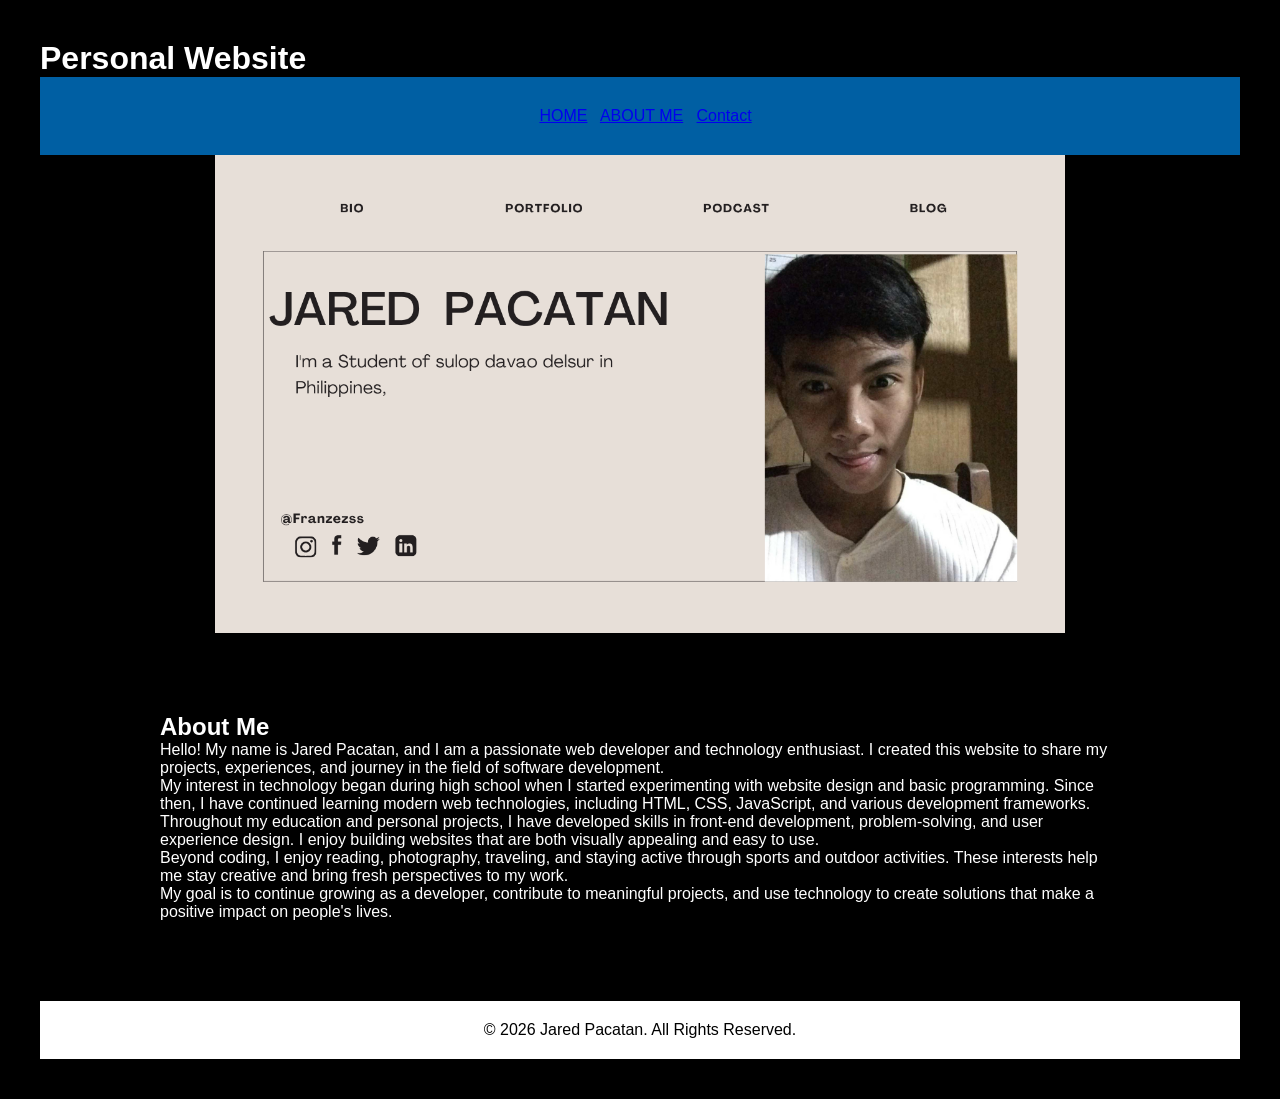
<file: index.html>
<html>
<head>
    <title>my personal website</title>
    <link rel="stylesheet" src="style.css">
</head>
<body>
    


 <div  style="padding: 40px;"><h1>Personal Website</h1>
 

 <NAV> <div  style="padding: 20px; margin-left: 20;"> 
        <a href="index.html">HOME</a>&nbsp&nbsp
        <a href="HOME1.HTML">ABOUT ME</a>&nbsp&nbsp
        <a href="contack.html">Contact</a>&nbsp&nbsp
    </NAV>
   


   <div  style="text-align: center;"><img src="\http\pic/4.png" width="850" >
   
    </div>
   
    <section class="background-section">
        <h1>About Me</h1>

        <p>
            Hello! My name is Jared Pacatan, and I am a passionate web developer
            and technology enthusiast. I created this website to share my
            projects, experiences, and journey in the field of software
            development.
        </p>

        <p>
            My interest in technology began during high school when I started
            experimenting with website design and basic programming. Since then,
            I have continued learning modern web technologies, including HTML,
            CSS, JavaScript, and various development frameworks.
        </p>

        <p>
            Throughout my education and personal projects, I have developed
            skills in front-end development, problem-solving, and user
            experience design. I enjoy building websites that are both visually
            appealing and easy to use.
        </p>

        <p>
            Beyond coding, I enjoy reading, photography, traveling, and staying
            active through sports and outdoor activities. These interests help
            me stay creative and bring fresh perspectives to my work.
        </p>

        <p>
            My goal is to continue growing as a developer, contribute to
            meaningful projects, and use technology to create solutions that
            make a positive impact on people's lives.
        </p>
    </section>

</body>
</html>

<!DOCTYPE html>
<html lang="en">
<head>
<meta charset="UTF-8">
<meta name="viewport" content="width=device-width, initial-scale=1.0">
<title>Personal Website</title>




<style>
*{
    margin:0;
    padding:0;
    box-sizing:border-box;
    font-family:Arial,sans-serif;
}

body{
    background: black;
    color: white;
}

header{
    height:100vh;
    display:flex;
    justify-content:center;
    align-items:center;
    text-align:center;
    background:
    linear-gradient(rgba(15,23,42,.8),
    rgba(15,23,42,.8)),
    url('https://images.unsplash.com/photo-1516321318423-f06f85e504b3?w=1200');
    background-size:cover;
}

.hero h1{
    font-size:4rem;
    margin-bottom:10px;
}

.hero span{
    color:#38bdf8;
}

.hero p{
    color:#cbd5e1;
    margin:20px 0;
}

.btn{
    display:inline-block;
    padding:12px 25px;
    background:#38bdf8;
    color:white;
    text-decoration:none;
    border-radius:30px;
}

section{
    padding:80px 10%;
}

.section-title{
    text-align:center;
    margin-bottom:40px;
    font-size:2.2rem;
}

.about-card{
    background: rgba(255,255,255,.08);
    backdrop-filter:blur(10px);
    padding:30px;
    border-radius:20px;
    max-width:800px;
    margin:auto;
}

.services{
    display:grid;
    grid-template-columns:repeat(auto-fit,minmax(250px,1fr));
    gap:20px;
}

.service{
    background:rgba(255,255,255,.08);
    padding:25px;
    border-radius:15px;
}

.service h3{
    margin-bottom:10px;
    color:#38bdf8;
}

.stats{
    display:flex;
    justify-content:center;
    gap:40px;
    flex-wrap:wrap;
}

.stat{
    text-align:center;
}

.stat h2{
    color:#38bdf8;
    font-size:3rem;
}

.contact{
    text-align:center;
}

footer{
    text-align:center;
    padding:20px;
    background: white;
    color: black;
}


</head>
<body>

   
</style> <style> header { background color: white; text-align: center; padding: 30px 20px; } nav { background: #005fa3; text-align: center; padding: 10px; } } section { max-width: 900px; margin: 20px auto; padding: 20px; background: white; border-radius: 8px; } h2 { color: white; } </style>
    
   


<footer>
         <p>© 2026 Jared Pacatan. All Rights Reserved.</p>                   
</footer>


</head>
</html>
</file>
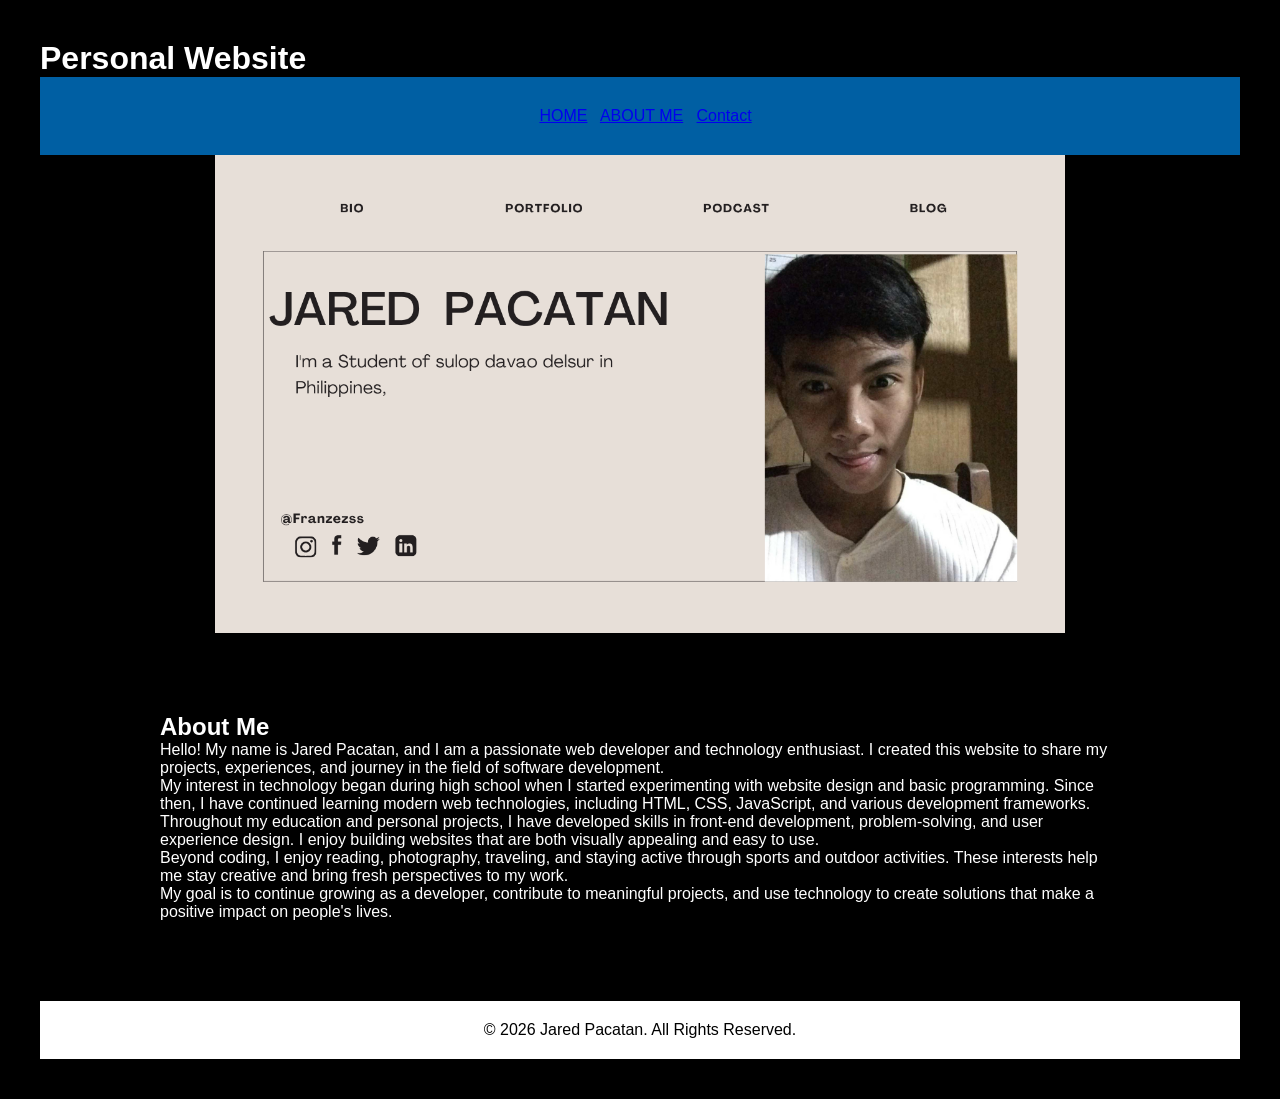
<file: http/New folder/index.html>
<html>
<head>
    <title>my personal website</title>
    <link rel="stylesheet" src="style.css">
</head>
<body>
    


 <div  style="padding: 40px;"><h1>Personal Website</h1>
 

 <NAV> <div  style="padding: 20px; margin-left: 20;"> 
        <a href="index.html">HOME</a>&nbsp&nbsp
        <a href="HOME1.HTML">ABOUT ME</a>&nbsp&nbsp
        <a href="contack.html">Contact</a>&nbsp&nbsp
    </NAV>
   


   <div  style="text-align: center;"><img src="/http\pic/4.png" width="850" >
   
    </div>
   
    <section class="background-section">
        <h1>About Me</h1>

        <p>
            Hello! My name is Jared Pacatan, and I am a passionate web developer
            and technology enthusiast. I created this website to share my
            projects, experiences, and journey in the field of software
            development.
        </p>

        <p>
            My interest in technology began during high school when I started
            experimenting with website design and basic programming. Since then,
            I have continued learning modern web technologies, including HTML,
            CSS, JavaScript, and various development frameworks.
        </p>

        <p>
            Throughout my education and personal projects, I have developed
            skills in front-end development, problem-solving, and user
            experience design. I enjoy building websites that are both visually
            appealing and easy to use.
        </p>

        <p>
            Beyond coding, I enjoy reading, photography, traveling, and staying
            active through sports and outdoor activities. These interests help
            me stay creative and bring fresh perspectives to my work.
        </p>

        <p>
            My goal is to continue growing as a developer, contribute to
            meaningful projects, and use technology to create solutions that
            make a positive impact on people's lives.
        </p>
    </section>

</body>
</html>

<!DOCTYPE html>
<html lang="en">
<head>
<meta charset="UTF-8">
<meta name="viewport" content="width=device-width, initial-scale=1.0">
<title>Personal Website</title>




<style>
*{
    margin:0;
    padding:0;
    box-sizing:border-box;
    font-family:Arial,sans-serif;
}

body{
    background: black;
    color: white;
}

header{
    height:100vh;
    display:flex;
    justify-content:center;
    align-items:center;
    text-align:center;
    background:
    linear-gradient(rgba(15,23,42,.8),
    rgba(15,23,42,.8)),
    url('https://images.unsplash.com/photo-1516321318423-f06f85e504b3?w=1200');
    background-size:cover;
}

.hero h1{
    font-size:4rem;
    margin-bottom:10px;
}

.hero span{
    color:#38bdf8;
}

.hero p{
    color:#cbd5e1;
    margin:20px 0;
}

.btn{
    display:inline-block;
    padding:12px 25px;
    background:#38bdf8;
    color:white;
    text-decoration:none;
    border-radius:30px;
}

section{
    padding:80px 10%;
}

.section-title{
    text-align:center;
    margin-bottom:40px;
    font-size:2.2rem;
}

.about-card{
    background: rgba(255,255,255,.08);
    backdrop-filter:blur(10px);
    padding:30px;
    border-radius:20px;
    max-width:800px;
    margin:auto;
}

.services{
    display:grid;
    grid-template-columns:repeat(auto-fit,minmax(250px,1fr));
    gap:20px;
}

.service{
    background:rgba(255,255,255,.08);
    padding:25px;
    border-radius:15px;
}

.service h3{
    margin-bottom:10px;
    color:#38bdf8;
}

.stats{
    display:flex;
    justify-content:center;
    gap:40px;
    flex-wrap:wrap;
}

.stat{
    text-align:center;
}

.stat h2{
    color:#38bdf8;
    font-size:3rem;
}

.contact{
    text-align:center;
}

footer{
    text-align:center;
    padding:20px;
    background: white;
    color: black;
}


</head>
<body>

   
</style> <style> header { background color: white; text-align: center; padding: 30px 20px; } nav { background: #005fa3; text-align: center; padding: 10px; } } section { max-width: 900px; margin: 20px auto; padding: 20px; background: white; border-radius: 8px; } h2 { color: white; } </style>
    
   


<footer>
         <p>© 2026 Jared Pacatan. All Rights Reserved.</p>                   
</footer>


</head>
</html>
</file>
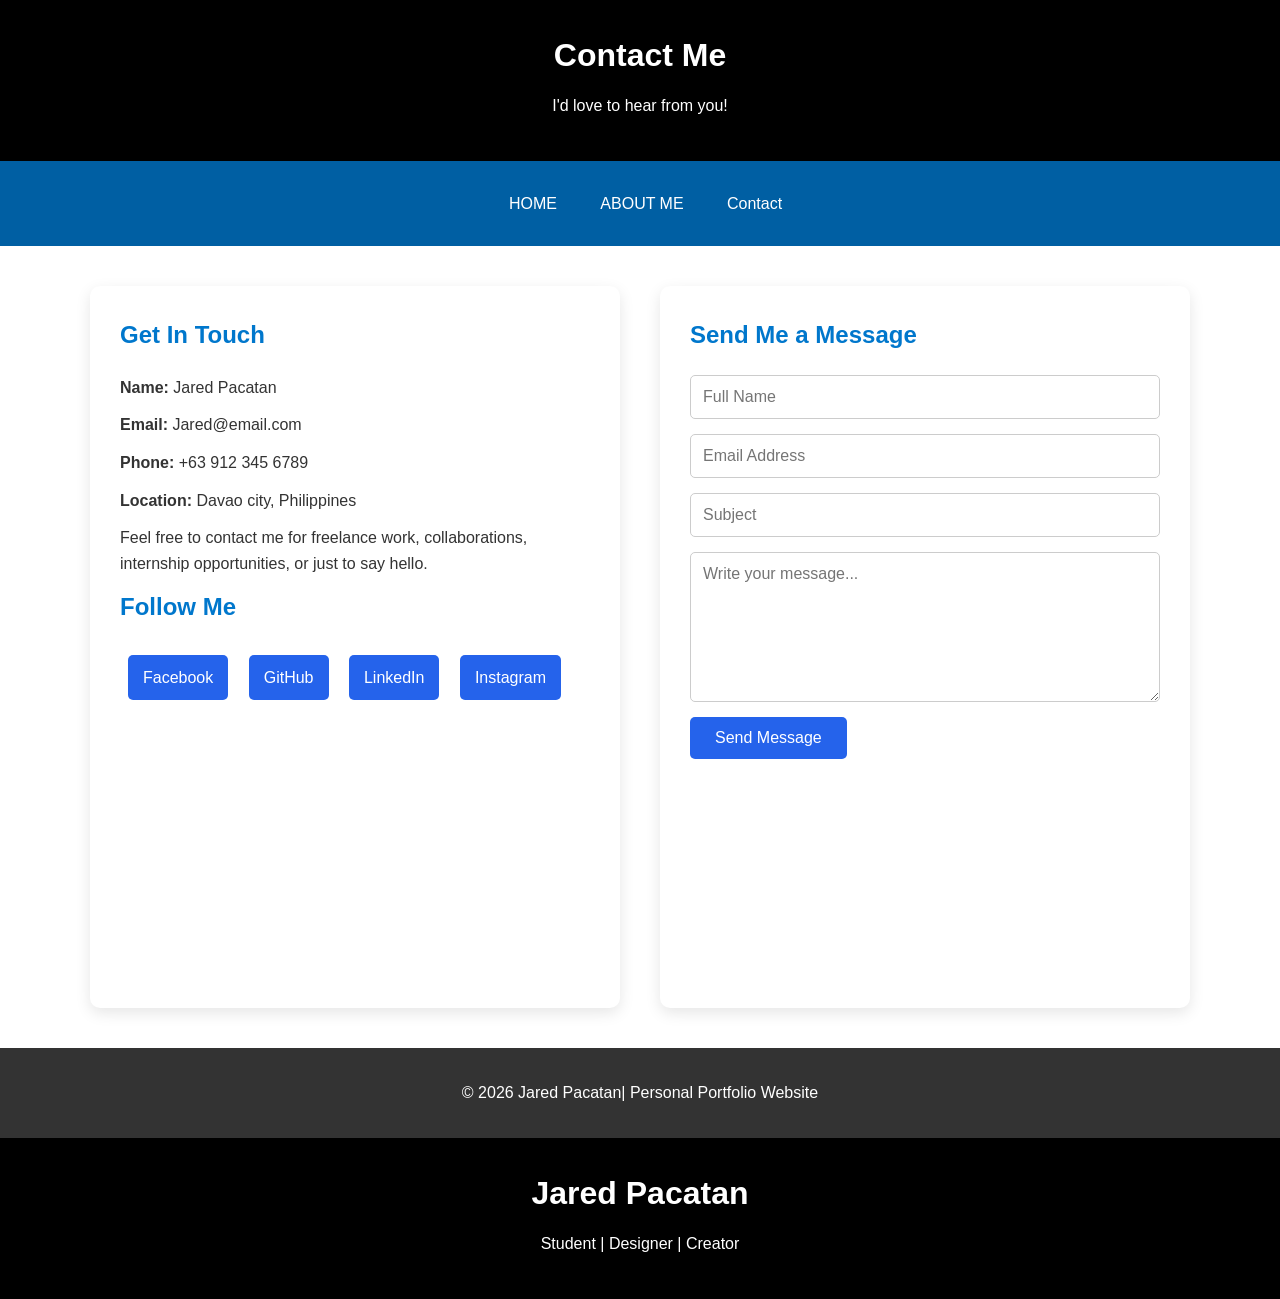
<file: contack.html>
<html>
<head>
     <title>contack.HTML</title>
</head>
<body>




<!DOCTYPE html>
<html lang="en">
<head>
    <meta charset="UTF-8">
    <meta name="viewport" content="width=device-width, initial-scale=1.0">
    <title>Contact Me</title>

    <style>
        *{
            margin:0;
            padding:0;
            box-sizing:border-box;
            font-family:Arial, Helvetica, sans-serif;
        }

        body{
            background:#f5f7fa;
            color: #333;
        }

        header{
            background:black;
            color:white;
            text-align:center;
            padding:30px;
        }

        .container{
            width:90%;
            max-width:1100px;
            margin:40px auto;
            display:grid;
            grid-template-columns:1fr 1fr;
            gap:40px;
        }

        .contact-info,
        .contact-form{
            background:white;
            padding:30px;
            border-radius:10px;
            box-shadow:0 5px 15px rgba(0,0,0,0.1);
        }

        h2{
            margin-bottom:20px;
            color:#1e3a8a;
        }

        p{
            margin:12px 0;
            line-height:1.6;
        }

        .social a{
            display:inline-block;
            margin:8px;
            text-decoration:none;
            color:white;
            background:#2563eb;
            padding:10px 15px;
            border-radius:5px;
            transition:.3s;
        }

        .social a:hover{
            background:#1d4ed8;
        }

        form input,
        form textarea{
            width:100%;
            padding:12px;
            margin-bottom:15px;
            border:1px solid #ccc;
            border-radius:5px;
            font-size:16px;
        }

        textarea{
            height:150px;
            resize:vertical;
        }

        button{
            background:#2563eb;
            color:white;
            border:none;
            padding:12px 25px;
            cursor:pointer;
            border-radius:5px;
            font-size:16px;
        }

        button:hover{
            background:#1d4ed8;
        }

        iframe{
            width:100%;
            height:250px;
            border:none;
            border-radius:10px;
            margin-top:20px;
        }

        footer{
            text-align:center;
            padding:20px;
            background:#1e3a8a;
            color:white;
            margin-top:40px;
        }

        @media(max-width:768px){
            .container{
                grid-template-columns:1fr;
            }
        }

    </style>

  
</head>
<body>

    


</head>
<body>

<header>
    <h1>Contact Me</h1>
    <p>I'd love to hear from you!</p>
</header>
 <NAV> <div  style="padding: 20px; margin-left: 20;"> 
        <a href="index.html">HOME</a>&nbsp&nbsp
        <a href="HOME1.HTML">ABOUT ME</a>&nbsp&nbsp
        <a href="contack.html">Contact</a>&nbsp&nbsp
    </NAV>
   </div>

 <style>
        body {
            font-family: Arial, sans-serif;
            margin: 0;
            line-height: 1.6;
            background:  white;
            color: #333;

        header { 
            background: black;
            color: white;
            text-align: center;
            padding: 30px 20px;
        }

        nav {
            background: #005fa3;
            text-align: center;
            padding: 10px;
        }

        nav a {
            color: white;
            text-decoration: none;
            margin: 0 15px;
        }

        section {
            max-width: 900px;
            margin: 20px auto;
            padding: 20px;
            background: white;
            border-radius: 8px;
        }

        h2 {
            color: #0077cc;
        }

        footer {
            text-align: center;
            padding: 20px;
            background: #333;
            color: white;
        }

        .btn {
            display: inline-block;
            background: white;
            color: white;
            padding: 10px 20px;
            text-decoration: none;
            border-radius: 5px;
        }

        .btn:hover {
            background: #005fa3;
        }
    </style>
<div class="container">

    <!-- Contact Information -->
    <div class="contact-info">

        <h2>Get In Touch</h2>

        <p><strong>Name:</strong> Jared Pacatan</p>

        <p><strong>Email:</strong> Jared@email.com</p>

        <p><strong>Phone:</strong> +63 912 345 6789</p>

        <p><strong>Location:</strong> Davao city, Philippines</p>

        <p>
            Feel free to contact me for freelance work,
            collaborations, internship opportunities,
            or just to say hello.
        </p>

        <h2>Follow Me</h2>

        <div class="social">
            <a href="https://www.facebook.com/">Facebook</a>
            <a href="https://www.GitHub.com">GitHub</a>
            <a href="https://www.LinkedIn.com">LinkedIn</a>
            <a href="https://www.Instagram.com">Instagram</a>
        </div>

        <!-- Replace with your own Google Maps embed -->
        <iframe
        src="https://maps.google.com/maps?q=davao%20City&t=&z=13&ie=UTF8&iwloc=&output=embed">
        </iframe>

    </div>

    <!-- Contact Form -->
    <div class="contact-form">

        <h2>Send Me a Message</h2>

        <form>

            <input type="text" placeholder="Full Name" required>

            <input type="email" placeholder="Email Address" required>

            <input type="text" placeholder="Subject">

            <textarea placeholder="Write your message..." required></textarea>

            <button type="submit">Send Message</button>

        </form>

    </div>

</div>

<footer>
    <p>© 2026 Jared Pacatan| Personal Portfolio Website</p>
</footer>

</body>
</html>
</head>
<body>

    <header>
        <h1>Jared Pacatan</h1>
        <p>Student | Designer | Creator</p>
    </header>

   

</body>
</html>
</file>
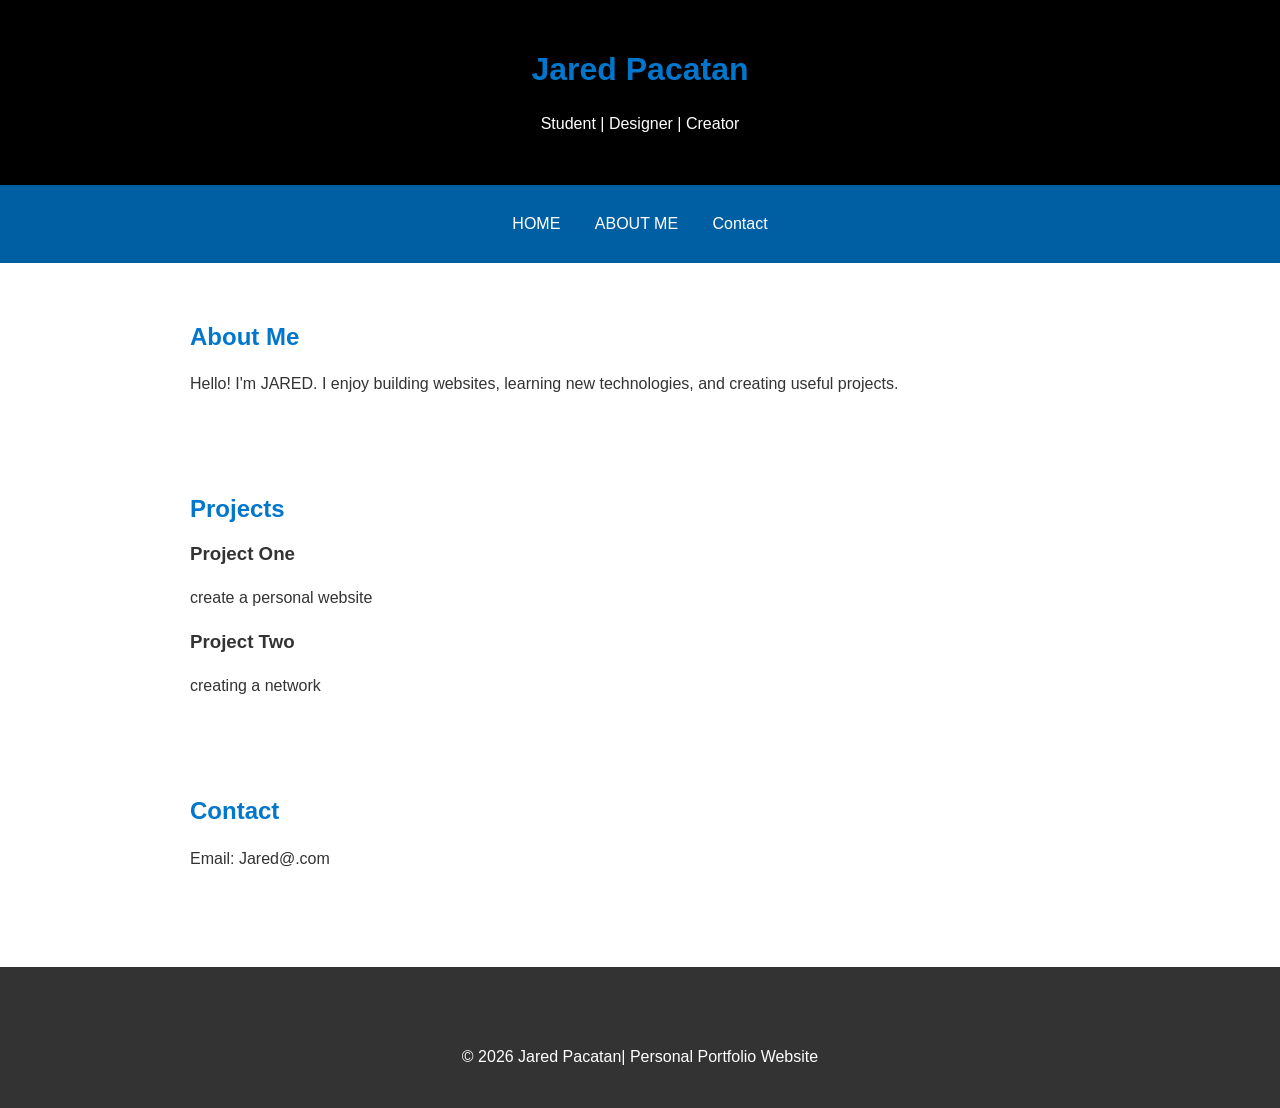
<file: home1.html>
<!DOCTYPE html>
<html lang="en">
<head>
    <meta charset="UTF-8">

    <meta name="viewport" content="width=device-width, initial-scale=1.0">

    <title>My Personal Website</title>

    <style>

        body {
            font-family: Arial, sans-serif;
            margin: 0;
            background-color: white;
            color: #333;
        }

        .background-section {
            max-width: 900px;
            margin: 50px auto;
            padding: 40px;
            background: white;
            border-radius: 10px;
            box-shadow: 0 4px 10px rgba(0,0,0,0.1);
        }

        h1 {
            color: #0077cc;
        }

        p {
            line-height: 1.8;
        }
    </style>
</head>
<body>

 <style>
      
        header { 
            background: black;
            color: white;
            text-align: center;
            padding: 30px 20px;
        }

        nav {
            background: #005fa3;
            text-align: center;
            padding: 10px;
        }

        nav a {
            color: white;
            text-decoration: none;
            margin: 0 15px;
        }

        section {
            max-width: 900px;
            margin: 20px auto;
            padding: 20px;
            background: white;
            border-radius: 8px;
        }

        h2 {
            color: #0077cc;
        }

        footer {
            text-align: center;
            padding: 20px;
            background: #333;
            color: white;
        }

        .btn {
            display: inline-block;
            background: white;
            color: white;
            padding: 10px 20px;
            text-decoration: none;
            border-radius: 5px;
        }

        .btn:hover {
            background: #005fa3;
        }
    </style>
    <header>
        <h1>Jared Pacatan</h1>
        <p>Student | Designer | Creator</p>
    </header>

    <NAV> <div  style="padding: 20px;">
        <a href="index.html">HOME</a>
        <a href="HOME1.HTML">ABOUT ME</a>
        <a href="contack.html">Contact</a>
    </NAV>

    <section id="about">
        <h2>About Me</h2>
        <p>
            Hello! I'm JARED. I enjoy building websites,
            learning new technologies, and creating useful projects.
        </p>
    </section>

    <section id="projects">
        <h2>Projects</h2>

        <h3>Project One</h3>
        <p>create a personal website</p>

        <h3>Project Two</h3>
        <p>creating a network</p>
    </section>

    <section id="contact">
        <h2>Contact</h2>
     <p>Email: Jared@.com</p>
      <a href="mailto:yourname@example.com" class="btn">Email Me</a>
    </section>

    <footer>
      
    </footer>

</body>
</html>

<footer>
    <p>© 2026 Jared Pacatan| Personal Portfolio Website</p>
</footer>
</file>
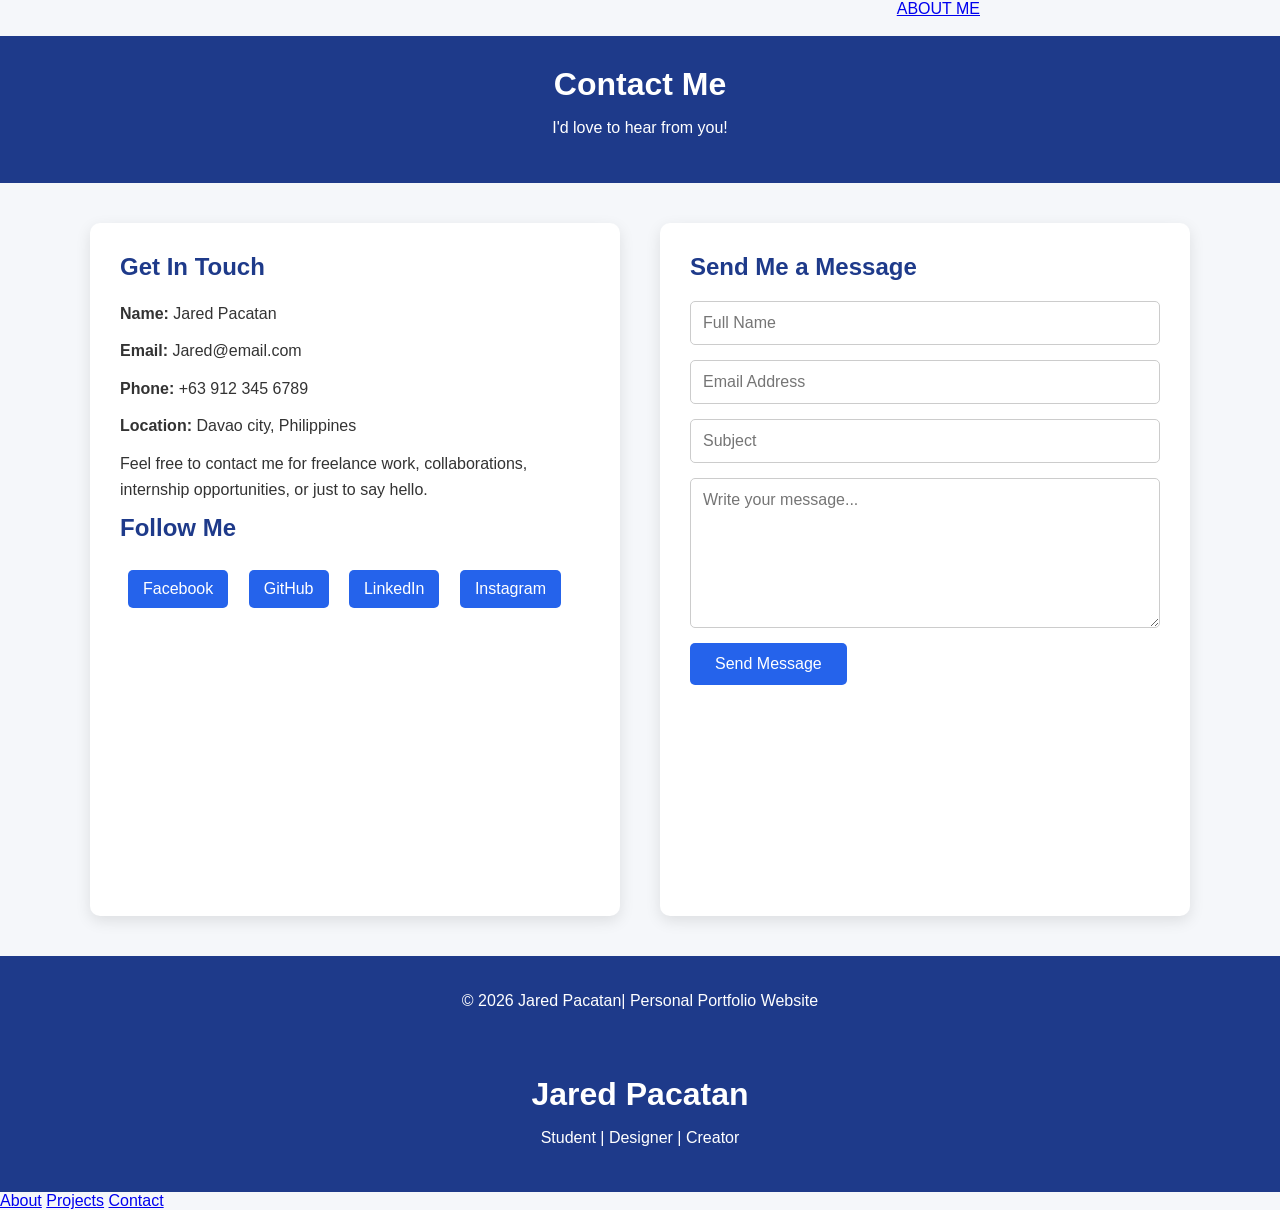
<file: New folder/contack.html>
<html>
<head>
     <title>contack.HTML</title>
</head>
<body>
<div  style="text-align:RIGHT; margin-right: 300px;"> <a href="home1.html"> ABOUT ME</a><br><bR>

   </div>

<!DOCTYPE html>
<html lang="en">
<head>
    <meta charset="UTF-8">
    <meta name="viewport" content="width=device-width, initial-scale=1.0">
    <title>Contact Me</title>

    <style>
        *{
            margin:0;
            padding:0;
            box-sizing:border-box;
            font-family:Arial, Helvetica, sans-serif;
        }

        body{
            background:#f5f7fa;
            color:#333;
        }

        header{
            background:#1e3a8a;
            color:white;
            text-align:center;
            padding:30px;
        }

        .container{
            width:90%;
            max-width:1100px;
            margin:40px auto;
            display:grid;
            grid-template-columns:1fr 1fr;
            gap:40px;
        }

        .contact-info,
        .contact-form{
            background:white;
            padding:30px;
            border-radius:10px;
            box-shadow:0 5px 15px rgba(0,0,0,0.1);
        }

        h2{
            margin-bottom:20px;
            color:#1e3a8a;
        }

        p{
            margin:12px 0;
            line-height:1.6;
        }

        .social a{
            display:inline-block;
            margin:8px;
            text-decoration:none;
            color:white;
            background:#2563eb;
            padding:10px 15px;
            border-radius:5px;
            transition:.3s;
        }

        .social a:hover{
            background:#1d4ed8;
        }

        form input,
        form textarea{
            width:100%;
            padding:12px;
            margin-bottom:15px;
            border:1px solid #ccc;
            border-radius:5px;
            font-size:16px;
        }

        textarea{
            height:150px;
            resize:vertical;
        }

        button{
            background:#2563eb;
            color:white;
            border:none;
            padding:12px 25px;
            cursor:pointer;
            border-radius:5px;
            font-size:16px;
        }

        button:hover{
            background:#1d4ed8;
        }

        iframe{
            width:100%;
            height:250px;
            border:none;
            border-radius:10px;
            margin-top:20px;
        }

        footer{
            text-align:center;
            padding:20px;
            background:#1e3a8a;
            color:white;
            margin-top:40px;
        }

        @media(max-width:768px){
            .container{
                grid-template-columns:1fr;
            }
        }

    </style>

</head>
<body>

<header>
    <h1>Contact Me</h1>
    <p>I'd love to hear from you!</p>
</header>

<div class="container">

    <!-- Contact Information -->
    <div class="contact-info">

        <h2>Get In Touch</h2>

        <p><strong>Name:</strong> Jared Pacatan</p>

        <p><strong>Email:</strong> Jared@email.com</p>

        <p><strong>Phone:</strong> +63 912 345 6789</p>

        <p><strong>Location:</strong> Davao city, Philippines</p>

        <p>
            Feel free to contact me for freelance work,
            collaborations, internship opportunities,
            or just to say hello.
        </p>

        <h2>Follow Me</h2>

        <div class="social">
            <a href="https://www.facebook.com/">Facebook</a>
            <a href="https://www.GitHub.com">GitHub</a>
            <a href="https://www.LinkedIn.com">LinkedIn</a>
            <a href="https://www.Instagram.com">Instagram</a>
        </div>

        <!-- Replace with your own Google Maps embed -->
        <iframe
        src="https://maps.google.com/maps?q=sulop%20City&t=&z=13&ie=UTF8&iwloc=&output=embed">
        </iframe>

    </div>

    <!-- Contact Form -->
    <div class="contact-form">

        <h2>Send Me a Message</h2>

        <form>

            <input type="text" placeholder="Full Name" required>

            <input type="email" placeholder="Email Address" required>

            <input type="text" placeholder="Subject">

            <textarea placeholder="Write your message..." required></textarea>

            <button type="submit">Send Message</button>

        </form>

    </div>

</div>

<footer>
    <p>© 2026 Jared Pacatan| Personal Portfolio Website</p>
</footer>

</body>
</html>
</head>
<body>

    <header>
        <h1>Jared Pacatan</h1>
        <p>Student | Designer | Creator</p>
    </header>

    <nav>
        <a href="#about">About</a>
        <a href="#projects">Projects</a>
        <a href="#contack.html">Contact</a>
    </nav>


</body>
</html>
</file>
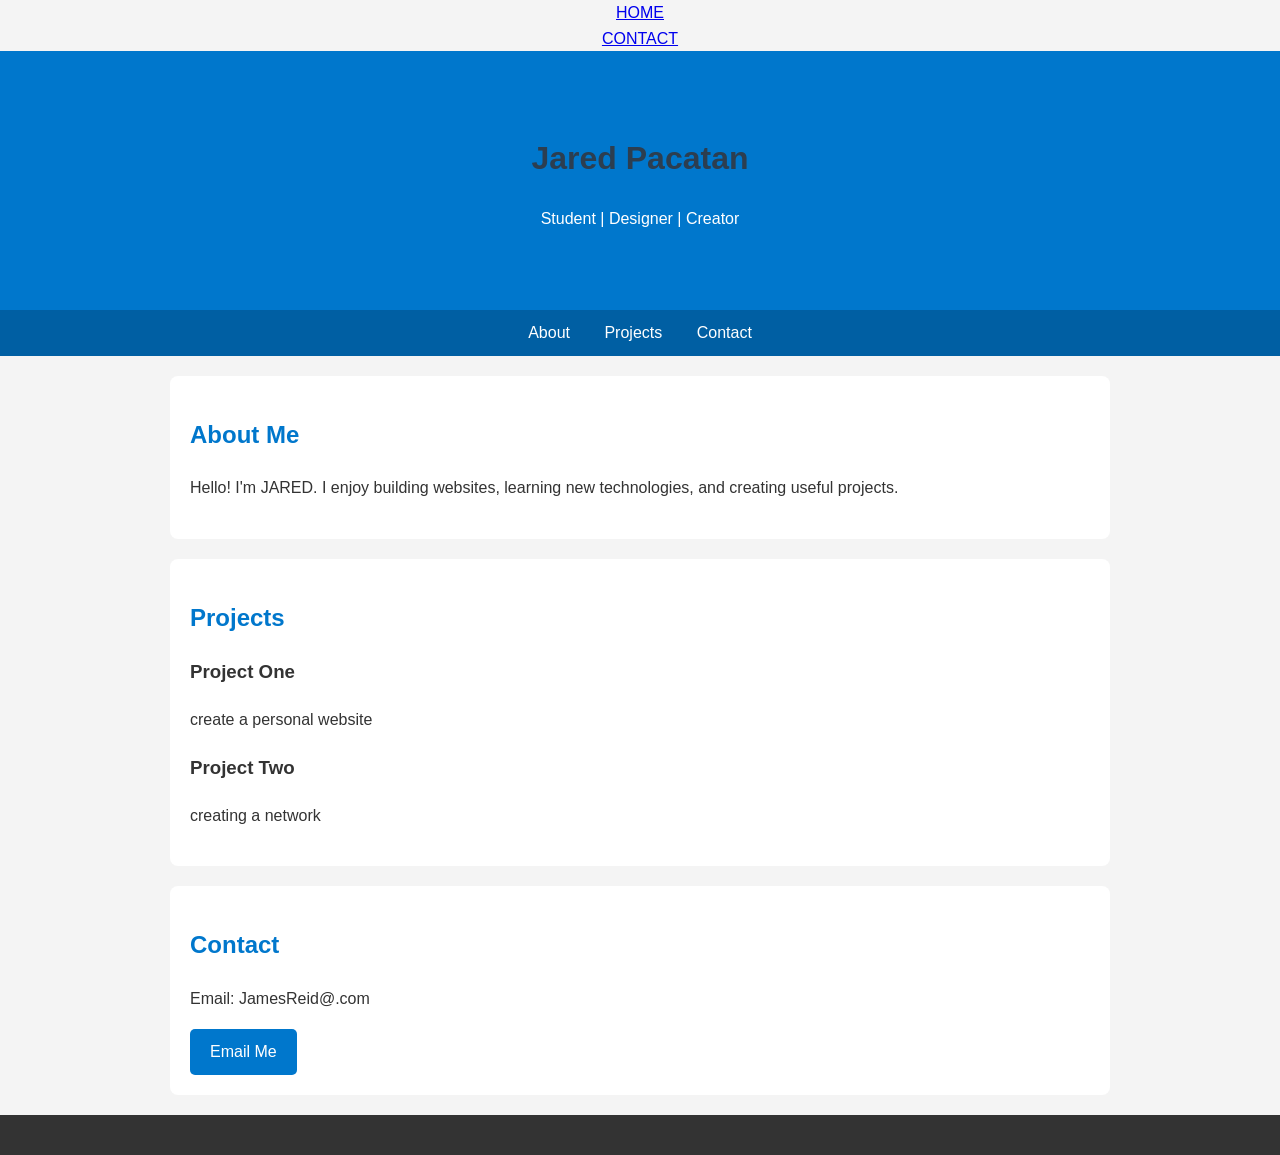
<file: New folder/home1.html>
<html>
<head>
     <title>home.HTML</title>
</head>
<body>

<div  style="text-align:center;"> <a href="index.html"> HOME</a>  
<div style="text-align:center;"> <a href="contack.html"> CONTACT</a></div>

   </div>

<!DOCTYPE html>
<html lang="en">
<head>
    <meta charset="UTF-8">
    <meta name="viewport" content="width=device-width, initial-scale=1.0">
    <title>My Personal Website</title>

    <style>
        body {
            font-family: Arial, sans-serif;
            margin: 0;
            background-color: #f4f4f4;
            color: #333;
        }

        .background-section {
            max-width: 900px;
            margin: 50px auto;
            padding: 40px;
            background: white;
            border-radius: 10px;
            box-shadow: 0 4px 10px rgba(0,0,0,0.1);
        }

        h1 {
            color: #2c3e50;
        }

        p {
            line-height: 1.8;
        }
    </style>
</head>
<body>
<!DOCTYPE html>
<html lang="en">
<head>
    <meta charset="UTF-8">
    <meta name="viewport" content="width=device-width, initial-scale=1.0">
    <title>Jared Pacatan- Personal Website</title>

    <style>
        body {
            font-family: Arial, sans-serif;
            margin: 0;
            line-height: 1.6;
            background: #f4f4f4;
            color: #333;
        }

        header {
            background: #0077cc;
            color: white;
            text-align: center;
            padding: 60px 20px;
        }

        nav {
            background: #005fa3;
            text-align: center;
            padding: 10px;
        }

        nav a {
            color: white;
            text-decoration: none;
            margin: 0 15px;
        }

        section {
            max-width: 900px;
            margin: 20px auto;
            padding: 20px;
            background: white;
            border-radius: 8px;
        }

        h2 {
            color: #0077cc;
        }

        footer {
            text-align: center;
            padding: 20px;
            background: #333;
            color: white;
        }

        .btn {
            display: inline-block;
            background: #0077cc;
            color: white;
            padding: 10px 20px;
            text-decoration: none;
            border-radius: 5px;
        }

        .btn:hover {
            background: #005fa3;
        }
    </style>
</head>
<body>

    <header>
        <h1>Jared Pacatan</h1>
        <p>Student | Designer | Creator</p>
    </header>

    <nav>
        <a href="#about">About</a>
        <a href="#projects">Projects</a>
        <a href="#contack.html">Contact</a>
    </nav>

    <section id="about">
        <h2>About Me</h2>
        <p>
            Hello! I'm JARED. I enjoy building websites,
            learning new technologies, and creating useful projects.
        </p>
    </section>

    <section id="projects">
        <h2>Projects</h2>

        <h3>Project One</h3>
        <p>create a personal website</p>

        <h3>Project Two</h3>
        <p>creating a network</p>
    </section>

    <section id="contact">
        <h2>Contact</h2>
        <p>Email: JamesReid@.com</p>
        <a href="mailto:yourname@example.com" class="btn">Email Me</a>
    </section>

    <footer>
      
    </footer>

</body>
</html>

</body>
</html>
</file>
